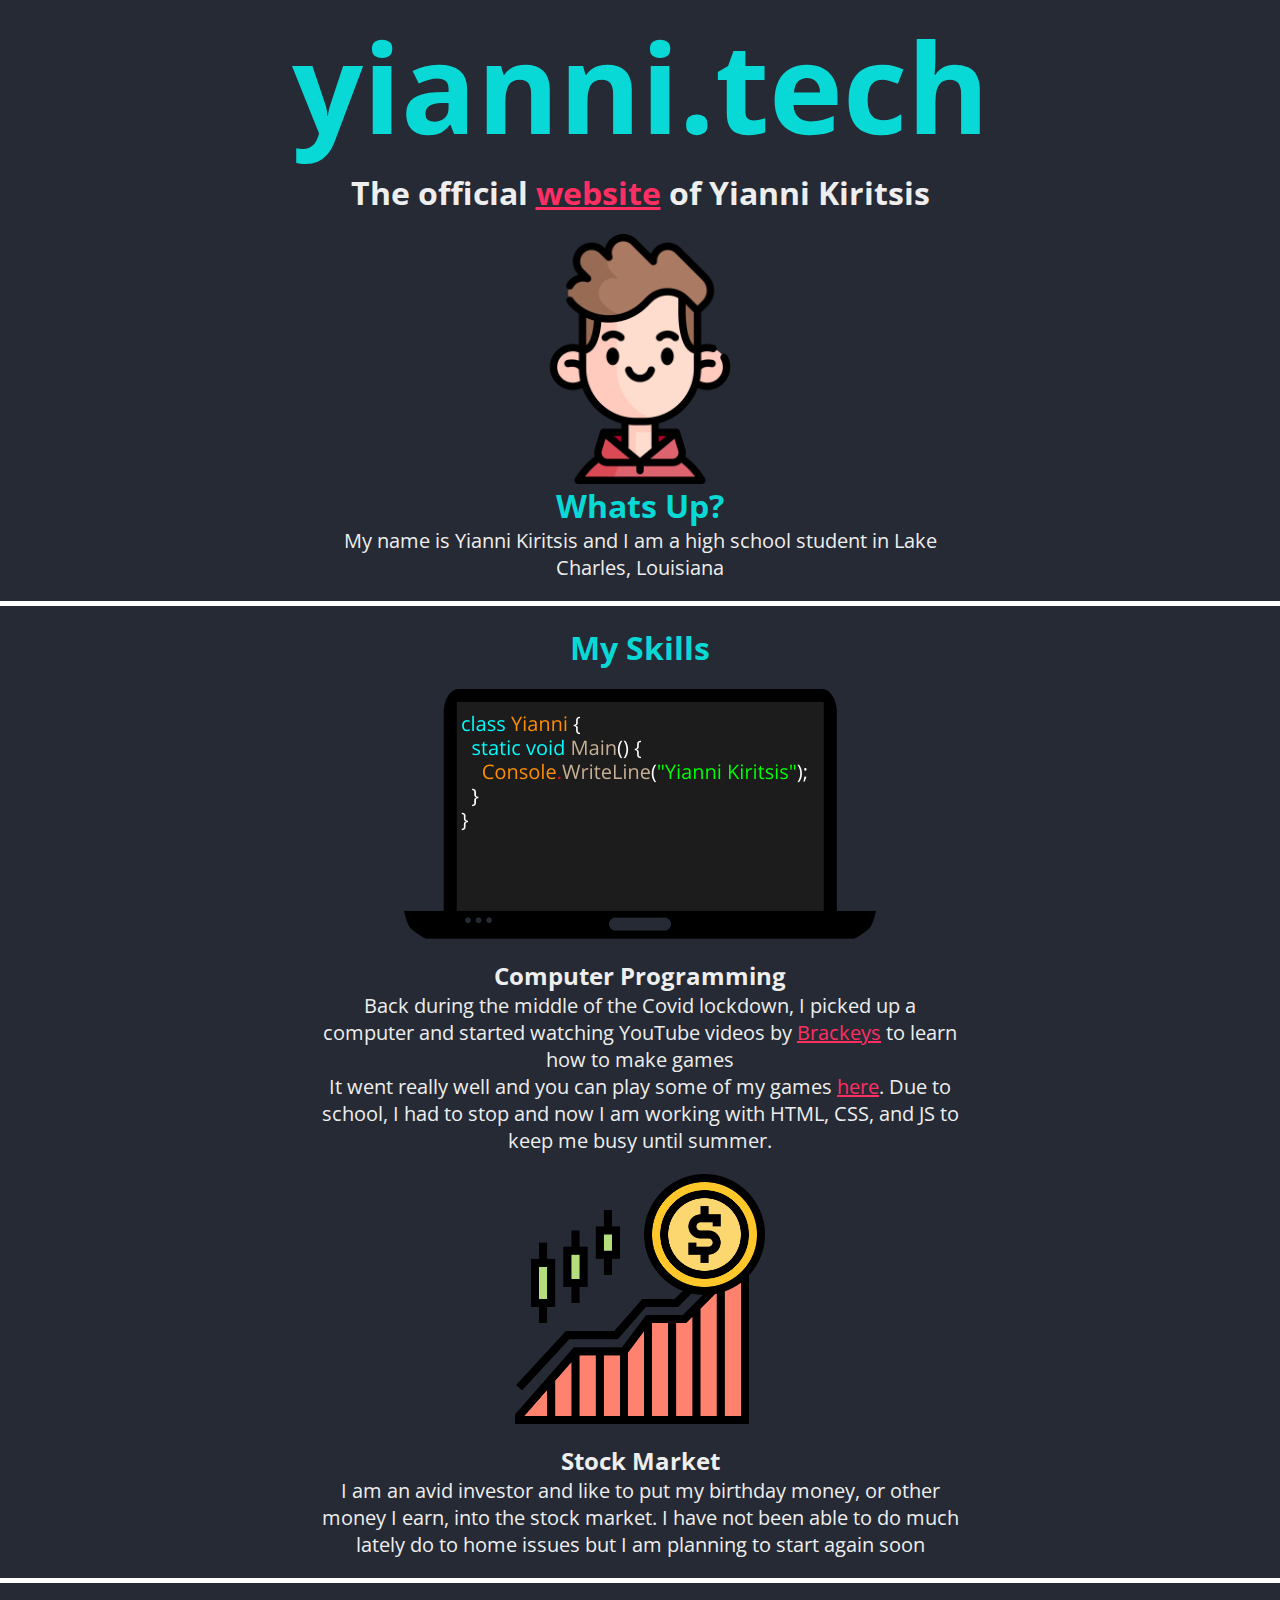
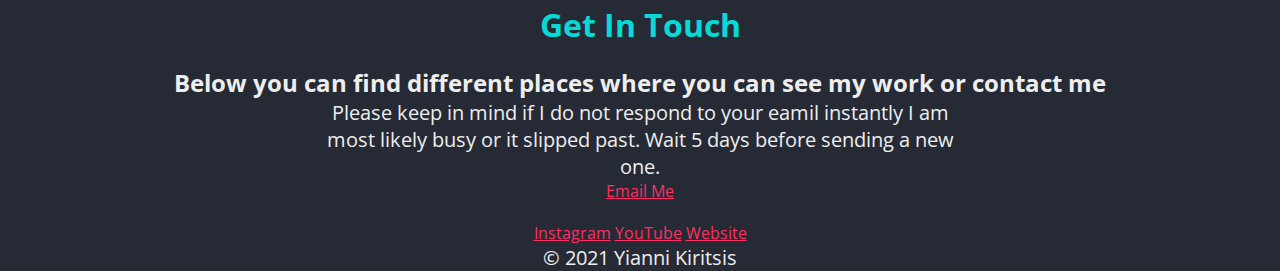
<file: index.html>
<!DOCTYPE html>
<html lang="en" dir="ltr">

<head>
  <meta charset="utf-8">
  <title>Yianni Kiritsis</title>
  <link rel="stylesheet" href="css/styles.css">
  <link rel="icon" href="Images/boy.ico">
  <link rel="preconnect" href="https://fonts.gstatic.com">
  <link rel="preconnect" href="https://fonts.gstatic.com">
  <link href="https://fonts.googleapis.com/css2?family=Open+Sans&display=swap" rel="stylesheet">
</head>

<body>
  <div class="top-container">
    <h1 class="toptext">yianni.tech</h1>
    <h1 class="subtext">The official <a href="https://yianni.tech" target="_blank">website</a> of Yianni Kiritsis</h1>
  </div>
  <div class="middle-container">
    <div class="profile">
      <img class="boy" src="Images/boy.png" alt="boy">
      <h1>Whats Up?</h1>
      <p>My name is Yianni Kiritsis and I am a high school student in Lake Charles, Louisiana</p>
    </div>
    <hr>
    <div class="skills">
      <h1>My Skills</h1>
      <div class="skill-row">
        <img class="laptop" src="Images/Laptop1.png" alt="Laptop">
        <h2>Computer Programming</h2>
        <p>Back during the middle of the Covid lockdown, I picked up a computer and started watching YouTube videos by <a href="https://www.youtube.com/user/Brackeys" target="_blank">Brackeys</a> to learn how to make games</p>
        <p>It went really well and you can play some of my games <a href="https://yiannikir.itch.io/" target="_blank">here</a>. Due to school, I had to stop and now I am working with HTML, CSS, and JS to keep me busy until summer.</p>
      </div>
      <div class="skill-row">
        <img class="stock" src="Images/Stock-Market.png" alt="Stock-Market">
        <h2>Stock Market</h2>
        <p>I am an avid investor and like to put my birthday money, or other money I earn, into the stock market. I have not been able to do much lately do to home issues but I am planning to start again soon</p>
      </div>
    </div>
    <hr>
    <div class="contact-me">
      <h1 class="getInTouch">Get In Touch</h1>
      <h2>Below you can find different places where you can see my work or contact me</h2>
      <p>Please keep in mind if I do not respond to your eamil instantly I am most likely busy or it slipped past. Wait 5 days before sending a new one.</p>
      <a class="btn" href="mailto:johnk9256@gmail.com">Email Me</a>
    </div>
  </div>


  <div class="bottom-container">
    <a class="footer-link" href="https://www.instagram.com/yianni_kir/" target="_blank">Instagram</a>
    <a class="footer-link" href="https://www.youtube.com/channel/UC9Cg18JC0Dceo3ZWPuzFGPw" target="_blank">YouTube</a>
    <a class="footer-link" href="https://yianni.tech" target="_blank">Website</a>
    <p>© 2021 Yianni Kiritsis</p>
  </div>
</body>

</html>
</file>
<file: css/styles.css>
body{
  margin: 0;
  text-align: center;
  font-family: 'Open Sans', sans-serif;
  background-color: #252a34;
}
.subtext{
  color: #eeeeee;
  margin: 0;
  display: block;
}
.toptext{
  color: #08d9d6;
  margin: 0;
  display: inline-block;
  font-size: 125px;
  font-weight: bold;
}
.skills{
  padding: 20px;
}
hr{
  margin: 0;
  height: 5px;
  background-color: white;
  border-style: none;
}
h1{
  color: #08d9d6;
  margin: 0;
}
h2,h3,h4,h5,h6{
  color: #eeeeee;
  margin: 0;
}
a:link{
  color: #ff2e63;
}
a:visited{
  color: #ff2e63;
}
p{
  color: #eeeeee;
  display: block;
  margin: 0;
  padding: 0 300px 0;
  font-size: 20px;
}
.boy{
  margin: 0 auto;
  height: 250px;
  width: 250px;
  display: block;
}
.profile{
  padding: 20px 20px;
}
.top-container{
  background-color: #252a34;
}
.bottom-container{
  background-color: #252a34;
}
.middle-container{
  background-color: #252a34;
}
.laptop{
  height: 250px;
  width: 472px;
  display: block;
  margin: 20px auto;
}
.stock{
  margin: 20px auto;
  height: 250px;
  width: 250px;
  display: block;
}
.contact-me{
  padding: 20px;
}
.getInTouch{
  padding-bottom: 20px;
}
</file>
